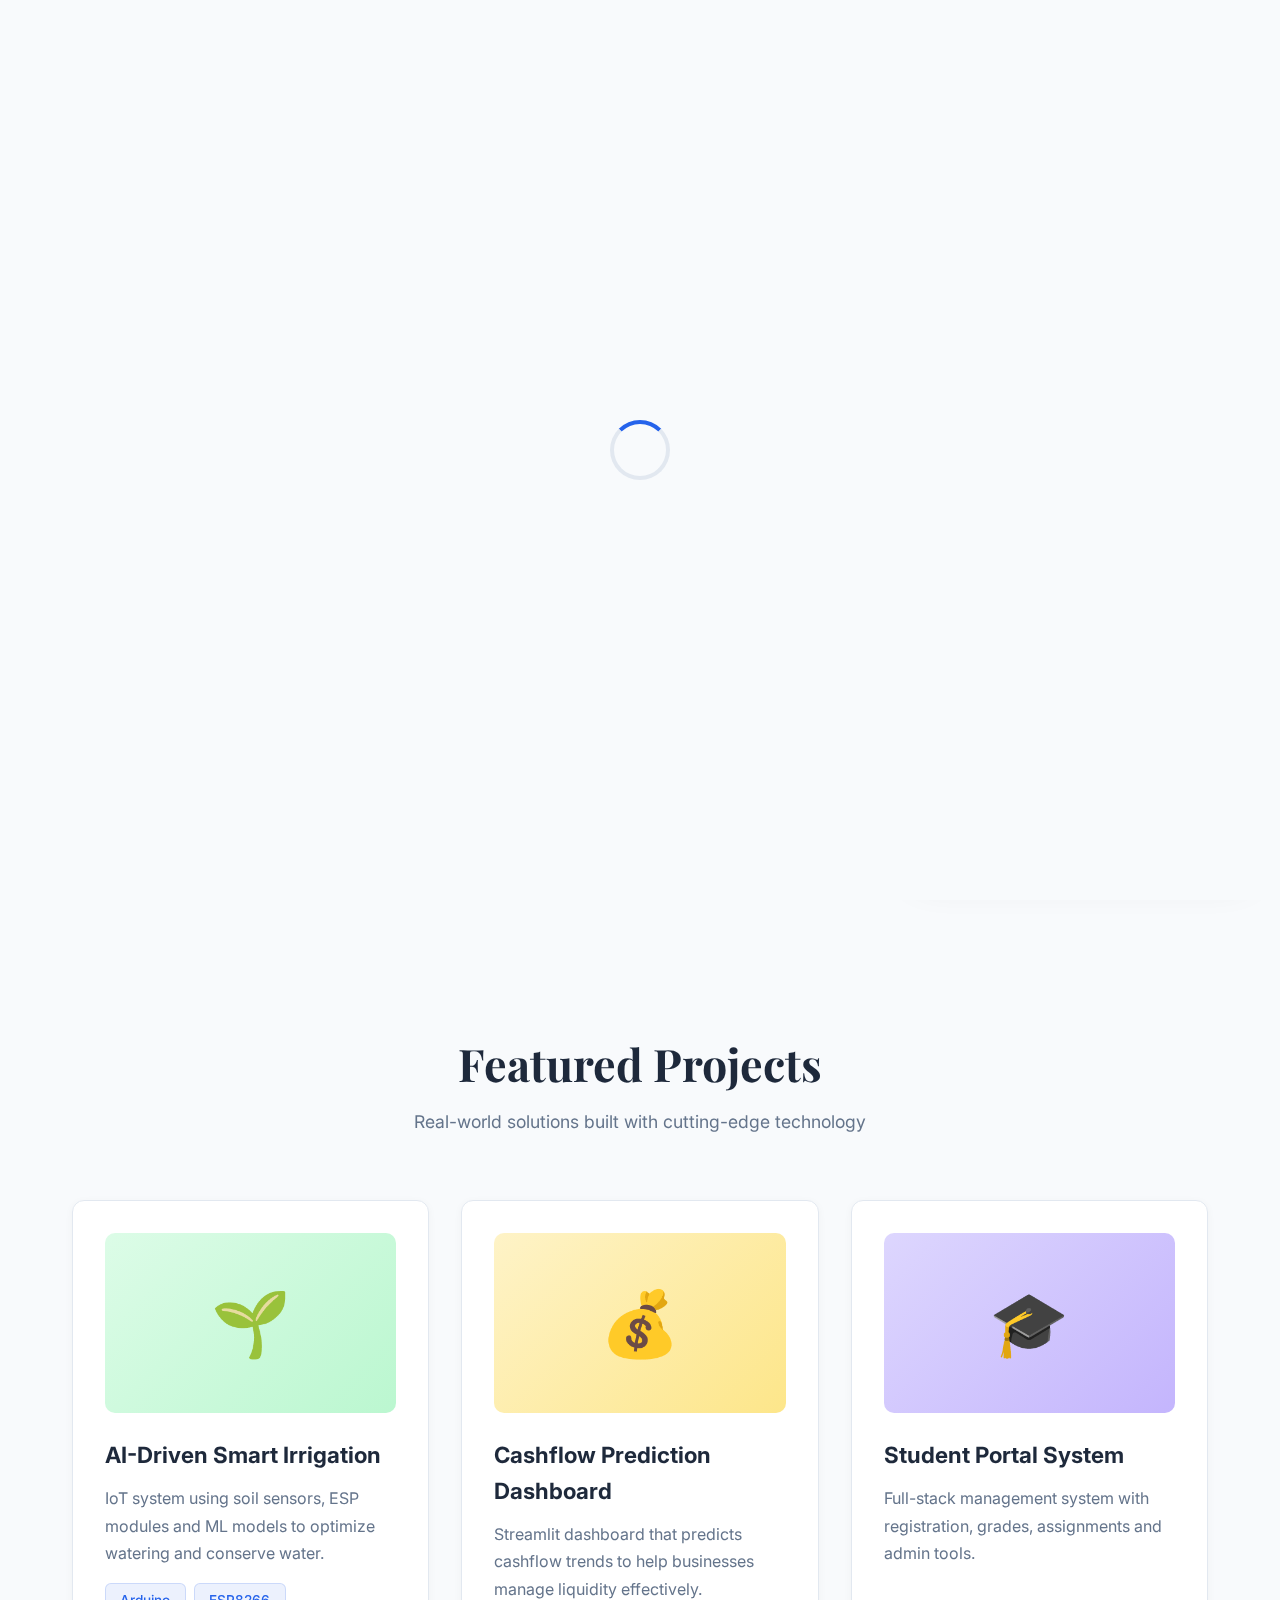
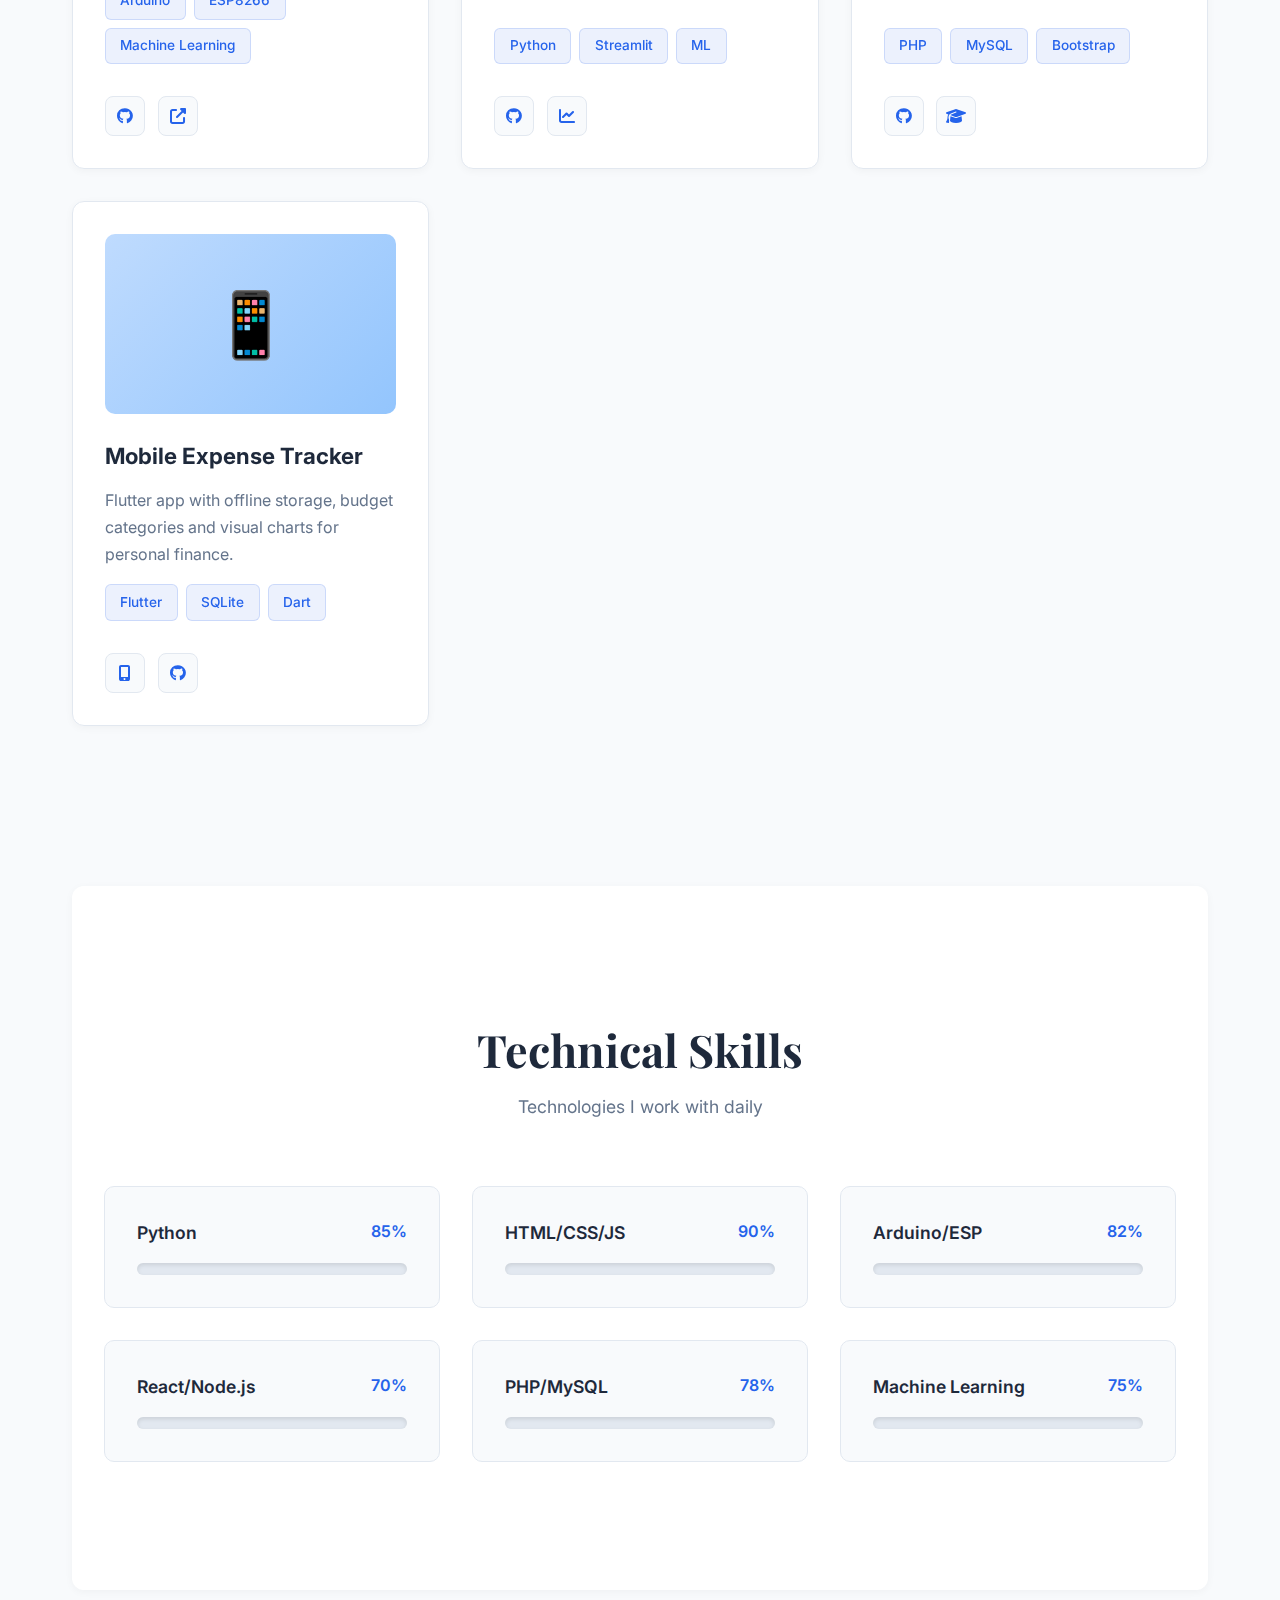
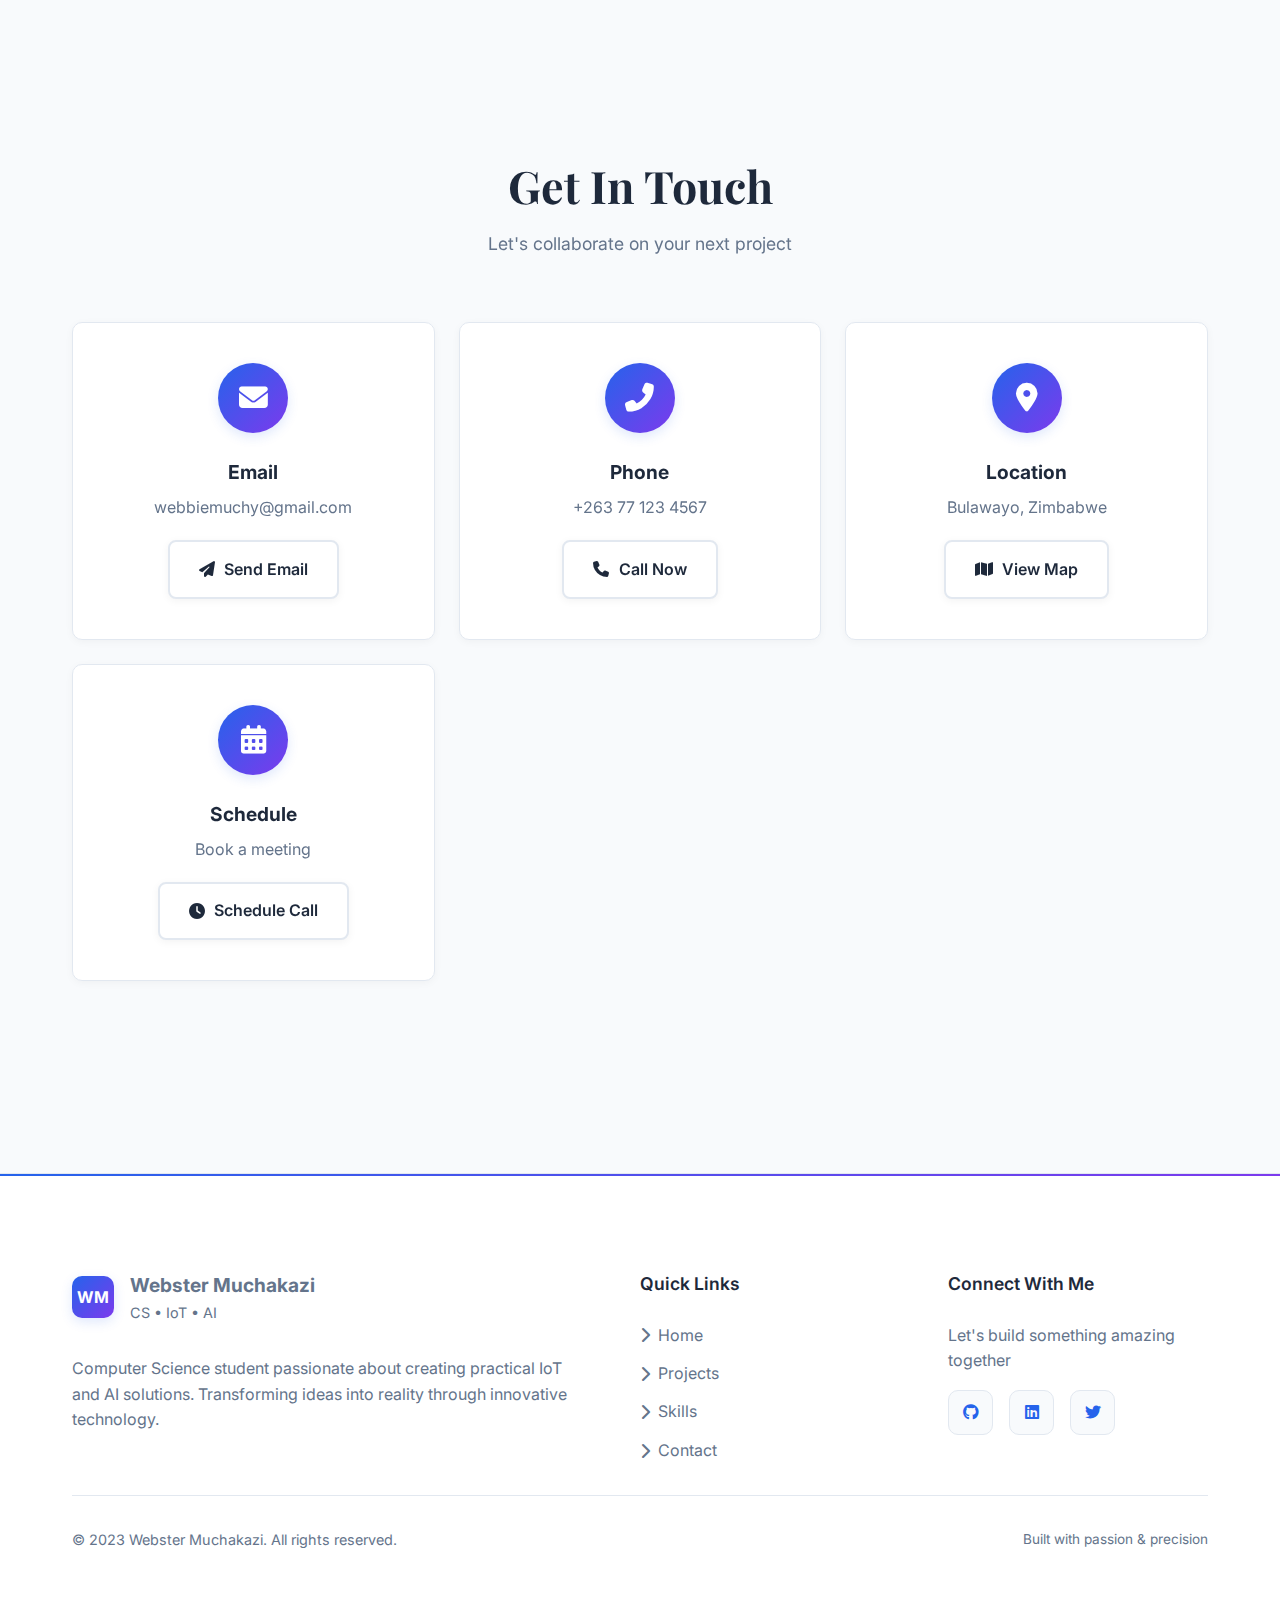
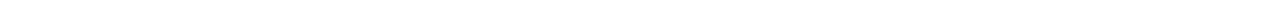
<file: indx.html>
<!doctype html>
<html lang="en">
<head>
  <meta charset="utf-8" />
  <meta name="viewport" content="width=device-width,initial-scale=1" />
  <title>Webster Muchakazi – Professional Portfolio</title>
  <link rel="preconnect" href="https://fonts.googleapis.com" crossorigin>
  <link rel="preconnect" href="https://fonts.gstatic.com" crossorigin>
  <link href="https://fonts.googleapis.com/css2?family=Inter:wght@300;400;500;600;700;800&family=Playfair+Display:wght@600;700&display=swap" rel="stylesheet">
  <link rel="stylesheet" href="https://cdnjs.cloudflare.com/ajax/libs/font-awesome/6.4.0/css/all.min.css">

  <style>
    :root {
      /* Professional Light Color Scheme */
      --bg: #f8fafc;
      --surface: #ffffff;
      --primary: #2563eb; /* Professional Blue */
      --secondary: #7c3aed; /* Purple */
      --accent: #0ea5e9; /* Sky Blue */
      --text: #1e293b;
      --text-muted: #64748b;
      --border: #e2e8f0;
      
      --accent-glow: rgba(37, 99, 235, 0.15);
      --radius: 12px;
      --shadow: 0 4px 20px rgba(0,0,0,0.08);
      --shadow-lg: 0 10px 40px rgba(0,0,0,0.12);
      
      --space-xs: 0.5rem;
      --space-sm: 1rem;
      --space-md: 2rem;
    }

    /* Enhanced Dark Mode with Provided Color Palette */
    .dark-mode {
      --bg: #121729; /* Ebony */
      --surface: #1d2347; /* Port Gore */
      --primary: #467aec; /* Royal Blue */
      --secondary: #5b6aee; /* Cornflower Blue */
      --accent: #209fe7; /* Curious Blue */
      --text: #c1d9f5; /* Tropical Blue */
      --text-muted: #738093; /* Slate Gray */
      --border: #11608d; /* Matisse */
      
      --accent-glow: rgba(70, 122, 236, 0.25);
      --shadow: 0 4px 20px rgba(193, 217, 245, 0.05);
      --shadow-lg: 0 10px 40px rgba(193, 217, 245, 0.08);
    }

    *{box-sizing:border-box;margin:0;padding:0}
    html{scroll-behavior:smooth}
    body{
      font-family: "Inter", system-ui, -apple-system, sans-serif;
      background: var(--bg);
      color: var(--text);
      line-height:1.6;
      overflow-x:hidden;
      min-height:100vh;
      -webkit-font-smoothing: antialiased;
      transition: background-color 0.3s ease, color 0.3s ease;
    }

    /* Subtle background pattern */
    body::before {
      content: '';
      position: fixed;
      inset: 0;
      background-image: 
        radial-gradient(circle at 20% 20%, rgba(37, 99, 235, 0.03) 0%, transparent 50%),
        radial-gradient(circle at 80% 80%, rgba(124, 58, 237, 0.03) 0%, transparent 50%);
      pointer-events: none;
      z-index: 0;
    }

    .dark-mode body::before {
      background-image: 
        radial-gradient(circle at 20% 20%, rgba(70, 122, 236, 0.08) 0%, transparent 50%),
        radial-gradient(circle at 80% 80%, rgba(91, 106, 238, 0.08) 0%, transparent 50%);
    }

    .scroll-progress{
      position:fixed;
      left:0;top:0;
      height:3px;
      background:linear-gradient(90deg,var(--primary),var(--secondary));
      width:0%;
      z-index:9999;
    }

    .container{max-width:1200px;margin:0 auto;padding:2rem;position:relative;z-index:1}

    /* Draggable Theme Toggle */
    .theme-toggle {
      position: fixed;
      top: 1rem;
      right: 1rem;
      z-index: 101;
      background: var(--surface);
      border: 2px solid var(--border);
      border-radius: 50px;
      padding: 0.5rem;
      display: flex;
      align-items: center;
      gap: 0.5rem;
      box-shadow: var(--shadow-lg);
      transition: all 0.3s ease;
      cursor: grab;
      user-select: none;
    }

    .theme-toggle:active {
      cursor: grabbing;
    }

    .theme-toggle:hover {
      transform: translateY(-2px);
      box-shadow: 0 8px 25px rgba(0,0,0,0.15);
    }

    .theme-btn {
      background: none;
      border: none;
      width: 40px;
      height: 40px;
      border-radius: 50%;
      display: grid;
      place-items: center;
      cursor: pointer;
      color: var(--text);
      transition: all 0.3s ease;
      font-size: 1.1rem;
    }

    .theme-btn.active {
      background: var(--primary);
      color: var(--surface);
      box-shadow: 0 4px 12px var(--accent-glow);
    }

    /* Professional Header */
    header{
      position: fixed;
      top: 0;
      left: 0;
      right: 0;
      z-index: 100;
      backdrop-filter: blur(20px);
      background: rgba(255, 255, 255, 0.95);
      border-bottom: 1px solid var(--border);
      padding: 0.75rem 0;
      transition: all 0.3s ease;
      box-shadow: 0 1px 3px rgba(0,0,0,0.05);
    }
    .dark-mode header {
      background: rgba(29, 35, 71, 0.95);
      border-bottom: 2px solid var(--primary);
    }
    header.scrolled{
      box-shadow: var(--shadow);
    }

    .nav{
      display: flex;
      align-items: center;
      justify-content: space-between;
      max-width: 1200px;
      margin: 0 auto;
      padding: 0 2rem;
    }

    .brand{
      display: flex;
      align-items: center;
      gap: 1rem;
      font-weight: 700;
      font-size: 1.1rem;
      color: var(--text);
    }
    .logo{
      width: 42px;
      height: 42px;
      border-radius: 10px;
      background: linear-gradient(135deg, var(--primary), var(--secondary));
      display: grid;
      place-items: center;
      color: white;
      font-weight: 700;
      box-shadow: 0 4px 12px var(--accent-glow);
    }

    .nav-links{
      display: flex;
      gap: 0.5rem;
      align-items: center;
    }
    .nav-links a{
      padding: 0.6rem 1.2rem;
      border-radius: 8px;
      color: var(--text-muted);
      font-weight: 500;
      transition: all 0.3s ease;
      text-decoration: none;
      border: 1px solid transparent;
    }
    .nav-links a:hover{
      color: var(--primary);
      background: rgba(70, 122, 236, 0.1);
      border-color: var(--primary);
    }

    .cta-btn{
      background: linear-gradient(135deg, var(--primary), var(--secondary));
      color: white;
      padding: 0.7rem 1.6rem;
      border-radius: 8px;
      font-weight: 600;
      border: none;
      cursor: pointer;
      box-shadow: 0 4px 12px var(--accent-glow);
      transition: all 0.3s ease;
      text-decoration: none;
      border: 1px solid transparent;
    }
    .cta-btn:hover{
      transform: translateY(-2px);
      box-shadow: 0 6px 20px var(--accent-glow);
    }
    .dark-mode .cta-btn {
      border: 1px solid var(--primary);
    }

    /* Hero section */
    .hero{
      min-height: 100vh;
      display: grid;
      grid-template-columns: 1.2fr 1fr;
      gap: 4rem;
      align-items: center;
      padding: 8rem 0 4rem;
      position: relative;
    }

    .hero-content h1{
      font-family: "Playfair Display", serif;
      font-size: clamp(2.5rem, 6vw, 4.5rem);
      line-height: 1.1;
      margin-bottom: 1rem;
      color: var(--text);
      font-weight: 700;
    }

    .typing-cursor{
      display: inline-block;
      width: 3px;
      height: 1em;
      background: var(--primary);
      margin-left: 5px;
      animation: blink 1s infinite;
    }
    @keyframes blink{
      0%, 49%{opacity: 1}
      50%, 100%{opacity: 0}
    }

    .subtitle{
      font-size: 1.4rem;
      color: var(--primary);
      margin-bottom: 1.5rem;
      font-weight: 600;
    }

    .hero-desc{
      font-size: 1.15rem;
      color: var(--text-muted);
      margin-bottom: 2rem;
      max-width: 50ch;
      line-height: 1.7;
    }

    .hero-actions{
      display: flex;
      gap: 1rem;
      flex-wrap: wrap;
    }

    .btn{
      display: inline-flex;
      align-items: center;
      gap: 0.6rem;
      padding: 0.9rem 1.8rem;
      border-radius: 8px;
      font-weight: 600;
      cursor: pointer;
      transition: all 0.3s ease;
      border: 2px solid transparent;
      text-decoration: none;
      white-space: nowrap;
    }
    .btn-primary{
      background: linear-gradient(135deg, var(--primary), var(--secondary));
      color: white;
      box-shadow: 0 4px 12px var(--accent-glow);
    }
    .btn-primary:hover{
      transform: translateY(-2px);
      box-shadow: 0 8px 20px var(--accent-glow);
    }
    .btn-secondary{
      background: var(--surface);
      border-color: var(--border);
      color: var(--text);
      box-shadow: 0 2px 8px rgba(0,0,0,0.05);
    }
    .btn-secondary:hover{
      border-color: var(--primary);
      color: var(--primary);
      transform: translateY(-2px);
    }
    .dark-mode .btn-secondary {
      border-width: 2px;
    }

    /* Hero card */
    .hero-card{
      background: var(--surface);
      border: 1px solid var(--border);
      border-radius: var(--radius);
      padding: 2.5rem;
      box-shadow: var(--shadow-lg);
      transition: all 0.3s ease;
      position: relative;
    }
    .hero-card::before {
      content: '';
      position: absolute;
      inset: 0;
      border-radius: var(--radius);
      padding: 2px;
      background: linear-gradient(135deg, var(--primary), var(--secondary), transparent);
      -webkit-mask: 
        linear-gradient(#fff 0 0) content-box, 
        linear-gradient(#fff 0 0);
      -webkit-mask-composite: xor;
      mask-composite: exclude;
      opacity: 0;
      transition: opacity 0.3s ease;
    }
    .hero-card:hover::before {
      opacity: 1;
    }
    .dark-mode .hero-card {
      border-width: 2px;
      border-color: var(--primary);
    }

    .profile-image{
      width: 180px;
      height: 180px;
      border-radius: 16px;
      margin: 0 auto 1.5rem;
      background: linear-gradient(135deg, var(--primary), var(--secondary));
      display: grid;
      place-items: center;
      font-size: 3.5rem;
      font-weight: 700;
      color: white;
      box-shadow: 0 8px 24px var(--accent-glow);
    }

    .profile-stats{
      display: grid;
      grid-template-columns: 1fr 1fr;
      gap: 1rem;
      margin-top: 1.5rem;
    }
    .stat{
      background: var(--bg);
      padding: 1.2rem;
      border-radius: 10px;
      text-align: center;
      transition: all 0.3s ease;
      border: 1px solid var(--border);
    }
    .stat:hover{
      transform: translateY(-3px);
      box-shadow: var(--shadow);
    }
    .dark-mode .stat {
      border-width: 2px;
    }
    .stat-value{
      font-size: 1.8rem;
      font-weight: 700;
      color: var(--primary);
    }
    .stat-label{
      font-size: 0.9rem;
      color: var(--text-muted);
      margin-top: 0.3rem;
    }

    /* Project cards */
    .projects{
      padding: 6rem 0;
    }
    .section-title{
      font-family: "Playfair Display", serif;
      font-size: 2.8rem;
      margin-bottom: 0.5rem;
      text-align: center;
      color: var(--text);
    }
    .section-subtitle{
      text-align: center;
      color: var(--text-muted);
      margin-bottom: 4rem;
      font-size: 1.1rem;
    }

    .projects-grid{
      display: grid;
      grid-template-columns: repeat(auto-fit, minmax(320px, 1fr));
      gap: 2rem;
    }

    .project-card{
      background: var(--surface);
      border: 1px solid var(--border);
      border-radius: var(--radius);
      padding: 2rem;
      cursor: pointer;
      transition: all 0.3s ease;
      display: flex;
      flex-direction: column;
      box-shadow: 0 2px 8px rgba(0,0,0,0.04);
      position: relative;
      overflow: hidden;
    }
    .project-card::before {
      content: '';
      position: absolute;
      inset: 0;
      border-radius: var(--radius);
      padding: 2px;
      background: linear-gradient(135deg, var(--primary), var(--secondary), transparent);
      -webkit-mask: 
        linear-gradient(#fff 0 0) content-box, 
        linear-gradient(#fff 0 0);
      -webkit-mask-composite: xor;
      mask-composite: exclude;
      opacity: 0;
      transition: opacity 0.3s ease;
    }
    .project-card:hover::before {
      opacity: 1;
    }
    .project-card:hover{
      transform: translateY(-8px);
      box-shadow: var(--shadow-lg);
      border-color: var(--primary);
    }
    .dark-mode .project-card {
      border-width: 2px;
    }

    .project-icon{
      width: 100%;
      height: 180px;
      border-radius: 10px;
      display: grid;
      place-items: center;
      font-size: 4rem;
      margin-bottom: 1.5rem;
    }

    .project-title{
      font-size: 1.4rem;
      margin-bottom: 0.8rem;
      font-weight: 700;
      color: var(--text);
    }
    .project-desc{
      color: var(--text-muted);
      margin-bottom: 1rem;
      line-height: 1.7;
    }

    .tech-tags{
      display: flex;
      flex-wrap: wrap;
      gap: 0.5rem;
      margin-bottom: 1rem;
      margin-top: auto;
    }
    .tag{
      background: rgba(70, 122, 236, 0.1);
      color: var(--primary);
      padding: 0.4rem 0.9rem;
      border-radius: 6px;
      font-size: 0.85rem;
      font-weight: 500;
      border: 1px solid rgba(70, 122, 236, 0.2);
    }

    .project-links{
      display: flex;
      gap: 0.8rem;
      padding-top: 1rem;
    }
    .icon-btn{
      width: 40px;
      height: 40px;
      border-radius: 8px;
      background: var(--bg);
      display: grid;
      place-items: center;
      color: var(--primary);
      transition: all 0.3s ease;
      border: 1px solid var(--border);
      text-decoration: none;
    }
    .icon-btn:hover{
      background: var(--primary);
      color: white;
      transform: translateY(-2px);
      box-shadow: 0 4px 12px var(--accent-glow);
    }
    .dark-mode .icon-btn {
      border-width: 2px;
    }

    /* Skills section */
    .skills{
      padding: 6rem 0;
      background: var(--surface);
      border-radius: var(--radius);
      margin: 4rem 0;
      box-shadow: 0 2px 8px rgba(0,0,0,0.04);
      position: relative;
    }
    .skills::before {
      content: '';
      position: absolute;
      inset: 0;
      border-radius: var(--radius);
      padding: 2px;
      background: linear-gradient(135deg, var(--primary), var(--secondary), transparent);
      -webkit-mask: 
        linear-gradient(#fff 0 0) content-box, 
        linear-gradient(#fff 0 0);
      -webkit-mask-composite: xor;
      mask-composite: exclude;
      opacity: 0;
      transition: opacity 0.3s ease;
    }
    .skills:hover::before {
      opacity: 1;
    }
    .dark-mode .skills {
      border: 2px solid var(--primary);
    }

    .skills-grid{
      display: grid;
      grid-template-columns: repeat(auto-fit, minmax(250px, 1fr));
      gap: 2rem;
    }

    .skill-card{
      background: var(--bg);
      padding: 2rem;
      border-radius: 10px;
      border: 1px solid var(--border);
      transition: all 0.3s ease;
      position: relative;
    }
    .skill-card::before {
      content: '';
      position: absolute;
      inset: 0;
      border-radius: 10px;
      padding: 2px;
      background: linear-gradient(135deg, var(--primary), var(--secondary), transparent);
      -webkit-mask: 
        linear-gradient(#fff 0 0) content-box, 
        linear-gradient(#fff 0 0);
      -webkit-mask-composite: xor;
      mask-composite: exclude;
      opacity: 0;
      transition: opacity 0.3s ease;
    }
    .skill-card:hover::before {
      opacity: 1;
    }
    .skill-card:hover{
      transform: translateY(-5px);
      box-shadow: var(--shadow);
      border-color: var(--primary);
    }
    .dark-mode .skill-card {
      border-width: 2px;
    }

    .skill-header{
      display: flex;
      justify-content: space-between;
      margin-bottom: 1rem;
    }
    .skill-name{
      font-weight: 600;
      font-size: 1.1rem;
      color: var(--text);
    }
    .skill-level{
      color: var(--primary);
      font-weight: 600;
    }

    .skill-bar{
      height: 12px;
      background: var(--border);
      border-radius: 10px;
      overflow: hidden;
      position: relative;
      box-shadow: inset 0 2px 4px rgba(0,0,0,0.1);
    }
    .skill-progress{
      height: 100%;
      background: linear-gradient(90deg, var(--primary), var(--secondary));
      border-radius: 10px;
      width: 0%;
      transition: width 1.5s cubic-bezier(0.4,0,0.2,1);
      position: relative;
      box-shadow: 0 0 20px var(--accent-glow);
    }
    .skill-progress::after {
      content: '';
      position: absolute;
      top: 0;
      right: 0;
      bottom: 0;
      width: 20px;
      background: linear-gradient(90deg, transparent, rgba(255,255,255,0.4), transparent);
      animation: shimmer 2s infinite;
    }
    @keyframes shimmer {
      0% { transform: translateX(-100%); }
      100% { transform: translateX(400%); }
    }

    /* Contact section */
    .contact{
      padding: 6rem 0;
    }
    .contact-grid{
      display: grid;
      grid-template-columns: repeat(auto-fit, minmax(280px, 1fr));
      gap: 1.5rem;
      margin-top: 3rem;
    }

    .contact-card{
      background: var(--surface);
      padding: 2.5rem;
      border-radius: 10px;
      border: 1px solid var(--border);
      transition: all 0.3s ease;
      text-align: center;
      box-shadow: 0 2px 8px rgba(0,0,0,0.04);
      position: relative;
    }
    .contact-card::before {
      content: '';
      position: absolute;
      inset: 0;
      border-radius: 10px;
      padding: 2px;
      background: linear-gradient(135deg, var(--primary), var(--secondary), transparent);
      -webkit-mask: 
        linear-gradient(#fff 0 0) content-box, 
        linear-gradient(#fff 0 0);
      -webkit-mask-composite: xor;
      mask-composite: exclude;
      opacity: 0;
      transition: opacity 0.3s ease;
    }
    .contact-card:hover::before {
      opacity: 1;
    }
    .contact-card:hover{
      transform: translateY(-5px);
      box-shadow: var(--shadow-lg);
      border-color: var(--primary);
    }
    .dark-mode .contact-card {
      border-width: 2px;
    }

    .contact-icon{
      width: 70px;
      height: 70px;
      margin: 0 auto 1.5rem;
      background: linear-gradient(135deg, var(--primary), var(--secondary));
      border-radius: 50%;
      display: grid;
      place-items: center;
      font-size: 1.8rem;
      color: white;
      box-shadow: 0 4px 12px var(--accent-glow);
    }

    .contact-title{
      font-size: 1.2rem;
      font-weight: 700;
      margin-bottom: 0.5rem;
      color: var(--text);
    }
    .contact-info{
      color: var(--text-muted);
      margin-bottom: 1.2rem;
    }

    /* Toast */
    .toast{
      position: fixed;
      bottom: 2rem;
      right: 2rem;
      background: var(--surface);
      color: var(--text);
      padding: 1rem 1.5rem;
      border-radius: 10px;
      border: 1px solid var(--border);
      box-shadow: var(--shadow-lg);
      transform: translateX(400px);
      transition: transform 0.4s cubic-bezier(0.4,0,0.2,1);
      z-index: 10000;
      display: flex;
      align-items: center;
      gap: 1rem;
    }
    .toast.show{transform: translateX(0)}
    .toast i{color: var(--primary)}
    .dark-mode .toast {
      border-width: 2px;
      border-color: var(--primary);
    }

    /* Modal */
    .modal-backdrop{
      position: fixed;
      inset: 0;
      background: rgba(0,0,0,0.4);
      backdrop-filter: blur(4px);
      display: none;
      place-items: center;
      z-index: 1000;
      opacity: 0;
      transition: opacity 0.3s;
    }
    .modal-backdrop.show{
      display: grid;
      opacity: 1;
    }
    .modal{
      background: var(--surface);
      border: 1px solid var(--border);
      border-radius: var(--radius);
      padding: 2.5rem;
      max-width: 600px;
      width: 90%;
      max-height: 80vh;
      overflow-y: auto;
      box-shadow: var(--shadow-lg);
      transform: scale(0.9);
      transition: transform 0.3s;
      position: relative;
    }
    .modal::before {
      content: '';
      position: absolute;
      inset: 0;
      border-radius: var(--radius);
      padding: 2px;
      background: linear-gradient(135deg, var(--primary), var(--secondary), transparent);
      -webkit-mask: 
        linear-gradient(#fff 0 0) content-box, 
        linear-gradient(#fff 0 0);
      -webkit-mask-composite: xor;
      mask-composite: exclude;
      opacity: 0;
      transition: opacity 0.3s ease;
    }
    .modal:hover::before {
      opacity: 1;
    }
    .modal-backdrop.show .modal{transform: scale(1)}
    .dark-mode .modal {
      border-width: 2px;
      border-color: var(--primary);
    }

    .modal-close{
      float: right;
      background: none;
      border: none;
      color: var(--text-muted);
      font-size: 1.5rem;
      cursor: pointer;
      transition: color 0.3s;
    }
    .modal-close:hover{color: var(--text)}

    /* Enhanced Footer */
    footer{
      padding: 4rem 0 2rem;
      text-align: center;
      color: var(--text-muted);
      border-top: 1px solid var(--border);
      margin-top: 4rem;
      background: var(--surface);
      position: relative;
    }
    footer::before {
      content: '';
      position: absolute;
      top: 0;
      left: 0;
      right: 0;
      height: 2px;
      background: linear-gradient(90deg, var(--primary), var(--secondary));
    }
    .dark-mode footer {
      border-top-width: 2px;
      border-color: var(--primary);
    }

    .footer-content {
      display: grid;
      grid-template-columns: 2fr 1fr 1fr;
      gap: 3rem;
      text-align: left;
      margin-bottom: 2rem;
    }

    .footer-brand {
      display: flex;
      flex-direction: column;
      gap: 1rem;
    }

    .footer-logo {
      display: flex;
      align-items: center;
      gap: 1rem;
      margin-bottom: 1rem;
    }

    .footer-desc {
      line-height: 1.6;
      color: var(--text-muted);
    }

    .footer-links h3,
    .footer-social h3 {
      color: var(--text);
      margin-bottom: 1.5rem;
      font-size: 1.1rem;
      font-weight: 600;
    }

    .footer-links ul {
      list-style: none;
      display: flex;
      flex-direction: column;
      gap: 0.8rem;
    }

    .footer-links a {
      color: var(--text-muted);
      text-decoration: none;
      transition: color 0.3s ease;
      display: flex;
      align-items: center;
      gap: 0.5rem;
    }

    .footer-links a:hover {
      color: var(--primary);
    }

    .footer-social-links {
      display: flex;
      gap: 1rem;
      margin-top: 1rem;
    }

    .footer-social .icon-btn {
      width: 45px;
      height: 45px;
      border-radius: 10px;
    }

    .footer-bottom {
      padding-top: 2rem;
      border-top: 1px solid var(--border);
      display: flex;
      justify-content: space-between;
      align-items: center;
      flex-wrap: wrap;
      gap: 1rem;
    }

    .footer-copyright {
      font-size: 0.9rem;
    }

    .footer-credits {
      font-size: 0.85rem;
      color: var(--text-muted);
    }

    /* Loading screen */
    .loader{
      position: fixed;
      inset: 0;
      background: var(--bg);
      display: grid;
      place-items: center;
      z-index: 99999;
      transition: opacity 0.5s, visibility 0.5s;
    }
    .loader.hidden{
      opacity: 0;
      visibility: hidden;
    }
    .loader-spinner{
      width: 60px;
      height: 60px;
      border: 4px solid var(--border);
      border-top-color: var(--primary);
      border-radius: 50%;
      animation: spin 1s linear infinite;
    }
    @keyframes spin{
      to{transform: rotate(360deg)}
    }

    /* Mobile menu button - hidden by default */
    .mobile-menu {
      display: none;
    }

    /* Responsive */
    @media (max-width: 768px){
      .container {
        padding: 1rem;
      }
      .nav {
        padding: 0 1rem;
      }
      .cta-btn {
        display: none;
      }
      .hero{
        grid-template-columns: 1fr;
        text-align: center;
        padding-top: 6rem;
        gap: 2rem;
      }
      .hero-content{order: 2}
      .hero-card{order: 1}
      .hero-actions{
        justify-content: center;
      }

      .nav-links{display: none}
      
      .mobile-menu {
        display: block;
        background: none;
        border: none;
        color: var(--text);
        font-size: 1.5rem;
        cursor: pointer;
        padding: 0.5rem;
      }
      
      .nav-links.active {
        display: flex;
        flex-direction: column;
        position: absolute;
        top: 100%;
        left: 0;
        right: 0;
        background: var(--surface);
        border-bottom: 1px solid var(--border);
        box-shadow: var(--shadow);
        padding: var(--space-sm);
        width: 100%;
      }
      .dark-mode .nav-links.active {
        border-bottom-width: 2px;
        border-color: var(--primary);
      }
      .nav-links.active a {
        padding: 0.8rem 1rem;
        text-align: center;
      }

      .projects-grid, .skills-grid, .contact-grid {
        grid-template-columns: 1fr;
      }

      .project-card {
        max-width: 400px;
        margin: 0 auto;
      }
      
      .theme-toggle {
        top: 0.5rem;
        right: 0.5rem;
      }

      .footer-content {
        grid-template-columns: 1fr;
        gap: 2rem;
        text-align: center;
      }

      .footer-bottom {
        flex-direction: column;
        text-align: center;
        gap: 1rem;
      }
    }
  </style>
</head>
<body>
  <!-- Loading screen -->
  <div class="loader" id="loader">
    <div class="loader-spinner"></div>
  </div>

  <!-- Draggable Theme Toggle -->
  <div class="theme-toggle" id="themeToggle">
    <button class="theme-btn active" id="lightMode" aria-label="Switch to light mode">
      <i class="fas fa-sun"></i>
    </button>
    <button class="theme-btn" id="darkMode" aria-label="Switch to dark mode">
      <i class="fas fa-moon"></i>
    </button>
  </div>

  <!-- Scroll progress -->
  <div class="scroll-progress" id="scrollProgress"></div>

  <!-- Header -->
  <header id="header">
    <nav class="nav">
      <div class="brand">
        <div class="logo">WM</div>
        <div>
          <div>Webster Muchakazi</div>
          <div style="font-size:0.8rem;color:var(--text-muted);font-weight:400">CS • IoT • AI</div>
        </div>
      </div>
      <div class="nav-links">
        <a href="#home">Home</a>
        <a href="#projects">Projects</a>
        <a href="#skills">Skills</a>
        <a href="#contact">Contact</a>
      </div>
      <a href="#contact" class="cta-btn">Get in Touch</a>
      <button class="mobile-menu" aria-label="Toggle navigation menu">
        <i class="fas fa-bars" id="menuIcon"></i>
      </button>
    </nav>
  </header>

  <main class="container">
    <!-- Hero Section -->
    <section class="hero" id="home">
      <div class="hero-content">
        <h1>
          <span id="typedText"></span><span class="typing-cursor"></span>
        </h1>
        <div class="subtitle" id="subtitle">Building the future with IoT & AI</div>
        <p class="hero-desc">
          Computer Science student passionate about creating practical solutions.
          From smart irrigation systems to financial dashboards, I turn ideas into reality.
        </p>
        <div class="hero-actions">
          <a href="#projects" class="btn btn-primary">
            <i class="fas fa-rocket"></i> View Projects
          </a>
          <a href="#" class="btn btn-secondary" download>
            <i class="fas fa-download"></i> Download CV
          </a>
        </div>
        <div style="margin-top:2rem;color:var(--text-muted)">
          <i class="fas fa-map-marker-alt"></i> Zimbabwe • Open to collaboration
        </div>
      </div>

      <div class="hero-card">
        <div class="profile-image">WM</div>
        <div style="text-align:center">
          <h3>Webster Muchakazi</h3>
          <p style="color:var(--text-muted);margin:0.5rem 0">Computer Science @ NUST</p>
        </div>
        <div class="profile-stats">
          <div class="stat">
            <div class="stat-value">10+</div>
            <div class="stat-label">Projects</div>
          </div>
          <div class="stat">
            <div class="stat-value">4+</div>
            <div class="stat-label">Tech Stack</div>
          </div>
        </div>
        <div style="display:flex;gap:1rem;margin-top:1.5rem">
          <a href="https://github.com/WebsterMuchakazi" target="_blank" class="btn btn-secondary" style="flex:1">
            <i class="fab fa-github"></i> GitHub
          </a>
          <a href="https://linkedin.com/in/webster-muchakazi" target="_blank" class="btn btn-secondary" style="flex:1">
            <i class="fab fa-linkedin"></i> LinkedIn
          </a>
        </div>
      </div>
    </section>

    <!-- Projects Section -->
    <section class="projects" id="projects">
      <h2 class="section-title">Featured Projects</h2>
      <p class="section-subtitle">Real-world solutions built with cutting-edge technology</p>

      <div class="projects-grid">
        <div class="project-card">
          <div class="project-icon" style="background:linear-gradient(135deg,#dcfce7,#bbf7d0)">
            🌱
          </div>
          <h3 class="project-title">AI-Driven Smart Irrigation</h3>
          <p class="project-desc">
            IoT system using soil sensors, ESP modules and ML models to optimize watering and conserve water.
          </p>
          <div class="tech-tags">
            <span class="tag">Arduino</span>
            <span class="tag">ESP8266</span>
            <span class="tag">Machine Learning</span>
          </div>
          <div class="project-links">
            <a href="https://github.com/webbiemuchy/IOT-based-smart-irrigation-system" target="_blank" class="icon-btn" aria-label="View GitHub Repository">
              <i class="fab fa-github"></i>
            </a>
            <a href="#" target="_blank" class="icon-btn" aria-label="View Live Demo">
              <i class="fas fa-external-link-alt"></i>
            </a>
          </div>
        </div>

        <div class="project-card">
          <div class="project-icon" style="background:linear-gradient(135deg,#fef3c7,#fde68a)">
            💰
          </div>
          <h3 class="project-title">Cashflow Prediction Dashboard</h3>
          <p class="project-desc">
            Streamlit dashboard that predicts cashflow trends to help businesses manage liquidity effectively.
          </p>
          <div class="tech-tags">
            <span class="tag">Python</span>
            <span class="tag">Streamlit</span>
            <span class="tag">ML</span>
          </div>
          <div class="project-links">
            <a href="https://github.com/webbiemuchy/zim-cash-flow-app" target="_blank" class="icon-btn" aria-label="View GitHub Repository">
              <i class="fab fa-github"></i>
            </a>
            <a href="https://zim-cash-flow-app.streamlit.app/" target="_blank" class="icon-btn" aria-label="View Live Dashboard">
              <i class="fas fa-chart-line"></i>
            </a>
          </div>
        </div>

        <div class="project-card">
          <div class="project-icon" style="background:linear-gradient(135deg,#ddd6fe,#c4b5fd)">
            🎓
          </div>
          <h3 class="project-title">Student Portal System</h3>
          <p class="project-desc">
            Full-stack management system with registration, grades, assignments and admin tools.
          </p>
          <div class="tech-tags">
            <span class="tag">PHP</span>
            <span class="tag">MySQL</span>
            <span class="tag">Bootstrap</span>
          </div>
          <div class="project-links">
            <a href="https://github.com/webbiemuchy/Student-Portal---PHP-Web-Application" target="_blank" class="icon-btn" aria-label="View GitHub Repository">
              <i class="fab fa-github"></i>
            </a>
            <a href="https://students-portal.xo.je/student-portal/public/" target="_blank" class="icon-btn" aria-label="View Live Portal">
              <i class="fas fa-graduation-cap"></i>
            </a>
          </div>
        </div>

        <div class="project-card">
          <div class="project-icon" style="background:linear-gradient(135deg,#bfdbfe,#93c5fd)">
            📱
          </div>
          <h3 class="project-title">Mobile Expense Tracker</h3>
          <p class="project-desc">
            Flutter app with offline storage, budget categories and visual charts for personal finance.
          </p>
          <div class="tech-tags">
            <span class="tag">Flutter</span>
            <span class="tag">SQLite</span>
            <span class="tag">Dart</span>
          </div>
          <div class="project-links">
            <a href="#" target="_blank" class="icon-btn" aria-label="View App Store Link">
              <i class="fas fa-mobile-alt"></i>
            </a>
            <a href="#" target="_blank" class="icon-btn" aria-label="View GitHub Repository">
              <i class="fab fa-github"></i>
            </a>
          </div>
        </div>
      </div>
    </section>

    <!-- Skills Section -->
    <section class="skills" id="skills">
      <div class="container">
        <h2 class="section-title">Technical Skills</h2>
        <p class="section-subtitle">Technologies I work with daily</p>

        <div class="skills-grid">
          <div class="skill-card">
            <div class="skill-header">
              <span class="skill-name">Python</span>
              <span class="skill-level">85%</span>
            </div>
            <div class="skill-bar">
              <div class="skill-progress" data-progress="85"></div>
            </div>
          </div>

          <div class="skill-card">
            <div class="skill-header">
              <span class="skill-name">HTML/CSS/JS</span>
              <span class="skill-level">90%</span>
            </div>
            <div class="skill-bar">
              <div class="skill-progress" data-progress="90"></div>
            </div>
          </div>

          <div class="skill-card">
            <div class="skill-header">
              <span class="skill-name">Arduino/ESP</span>
              <span class="skill-level">82%</span>
            </div>
            <div class="skill-bar">
              <div class="skill-progress" data-progress="82"></div>
            </div>
          </div>

          <div class="skill-card">
            <div class="skill-header">
              <span class="skill-name">React/Node.js</span>
              <span class="skill-level">70%</span>
            </div>
            <div class="skill-bar">
              <div class="skill-progress" data-progress="70"></div>
            </div>
          </div>

          <div class="skill-card">
            <div class="skill-header">
              <span class="skill-name">PHP/MySQL</span>
              <span class="skill-level">78%</span>
            </div>
            <div class="skill-bar">
              <div class="skill-progress" data-progress="78"></div>
            </div>
          </div>

          <div class="skill-card">
            <div class="skill-header">
              <span class="skill-name">Machine Learning</span>
              <span class="skill-level">75%</span>
            </div>
            <div class="skill-bar">
              <div class="skill-progress" data-progress="75"></div>
            </div>
          </div>
        </div>
      </div>
    </section>

    <!-- Contact Section -->
    <section class="contact" id="contact">
      <h2 class="section-title">Get In Touch</h2>
      <p class="section-subtitle">Let's collaborate on your next project</p>

      <div class="contact-grid">
        <div class="contact-card">
          <div class="contact-icon">
            <i class="fas fa-envelope"></i>
          </div>
          <h3 class="contact-title">Email</h3>
          <p class="contact-info">webbiemuchy@gmail.com</p>
          <a href="mailto:webbiemuchy@gmail.com" class="btn btn-secondary">
            <i class="fas fa-paper-plane"></i> Send Email
          </a>
        </div>

        <div class="contact-card">
          <div class="contact-icon">
            <i class="fas fa-phone-alt"></i>
          </div>
          <h3 class="contact-title">Phone</h3>
          <p class="contact-info">+263 77 123 4567</p>
          <a href="tel:+263771234567" class="btn btn-secondary">
            <i class="fas fa-phone"></i> Call Now
          </a>
        </div>

        <div class="contact-card">
          <div class="contact-icon">
            <i class="fas fa-map-marker-alt"></i>
          </div>
          <h3 class="contact-title">Location</h3>
          <p class="contact-info">Bulawayo, Zimbabwe</p>
          <a href="https://maps.google.com/?q=Bulawayo,Zimbabwe" target="_blank" class="btn btn-secondary">
            <i class="fas fa-map"></i> View Map
          </a>
        </div>

        <div class="contact-card">
          <div class="contact-icon">
            <i class="fas fa-calendar-alt"></i>
          </div>
          <h3 class="contact-title">Schedule</h3>
          <p class="contact-info">Book a meeting</p>
          <a href="#" class="btn btn-secondary" id="scheduleBtn">
            <i class="fas fa-clock"></i> Schedule Call
          </a>
        </div>
      </div>
    </section>
  </main>

  <!-- Enhanced Footer -->
  <footer>
    <div class="container">
      <div class="footer-content">
        <div class="footer-brand">
          <div class="footer-logo">
            <div class="logo">WM</div>
            <div>
              <div style="font-weight:700;font-size:1.2rem">Webster Muchakazi</div>
              <div style="font-size:0.9rem;color:var(--text-muted)">CS • IoT • AI</div>
            </div>
          </div>
          <p class="footer-desc">
            Computer Science student passionate about creating practical IoT and AI solutions. 
            Transforming ideas into reality through innovative technology.
          </p>
        </div>
        
        <div class="footer-links">
          <h3>Quick Links</h3>
          <ul>
            <li><a href="#home"><i class="fas fa-chevron-right"></i> Home</a></li>
            <li><a href="#projects"><i class="fas fa-chevron-right"></i> Projects</a></li>
            <li><a href="#skills"><i class="fas fa-chevron-right"></i> Skills</a></li>
            <li><a href="#contact"><i class="fas fa-chevron-right"></i> Contact</a></li>
          </ul>
        </div>
        
        <div class="footer-social">
          <h3>Connect With Me</h3>
          <p style="color:var(--text-muted);margin-bottom:1rem">Let's build something amazing together</p>
          <div class="footer-social-links">
            <a href="https://github.com/WebsterMuchakazi" target="_blank" class="icon-btn" aria-label="GitHub Profile">
              <i class="fab fa-github"></i>
            </a>
            <a href="https://linkedin.com/in/webster-muchakazi" target="_blank" class="icon-btn" aria-label="LinkedIn Profile">
              <i class="fab fa-linkedin"></i>
            </a>
            <a href="https://twitter.com/webbiemuchy" target="_blank" class="icon-btn" aria-label="Twitter Profile">
              <i class="fab fa-twitter"></i>
            </a>
          </div>
        </div>
      </div>
      
      <div class="footer-bottom">
        <div class="footer-copyright">
          © 2023 Webster Muchakazi. All rights reserved.
        </div>
        <div class="footer-credits">
          Built with passion & precision
        </div>
      </div>
    </div>
  </footer>

  <!-- Toast Notification -->
  <div class="toast" id="toast">
    <i class="fas fa-check-circle"></i>
    <div>
      <div style="font-weight:600">Theme changed</div>
      <div style="font-size:0.9rem;color:var(--text-muted)">Successfully switched to <span id="themeName">Light</span> mode</div>
    </div>
  </div>

  <!-- Schedule Modal -->
  <div class="modal-backdrop" id="modalBackdrop">
    <div class="modal">
      <button class="modal-close" id="modalClose">&times;</button>
      <h2 style="margin-bottom:1rem">Schedule a Meeting</h2>
      <p style="color:var(--text-muted);margin-bottom:2rem">
        Let's discuss your project or collaboration ideas. Choose a time that works for you.
      </p>
      <form>
        <div style="display:grid;gap:1rem">
          <input type="text" placeholder="Your Name" style="padding:1rem;border-radius:8px;border:1px solid var(--border);background:var(--bg);color:var(--text)">
          <input type="email" placeholder="Your Email" style="padding:1rem;border-radius:8px;border:1px solid var(--border);background:var(--bg);color:var(--text)">
          <select style="padding:1rem;border-radius:8px;border:1px solid var(--border);background:var(--bg);color:var(--text)">
            <option>Select a date</option>
            <option>Monday, 10:00 AM</option>
            <option>Tuesday, 2:00 PM</option>
            <option>Wednesday, 4:00 PM</option>
          </select>
          <textarea placeholder="What would you like to discuss?" rows="4" style="padding:1rem;border-radius:8px;border:1px solid var(--border);background:var(--bg);color:var(--text)"></textarea>
          <button type="submit" class="btn btn-primary" style="width:100%">
            <i class="fas fa-calendar-check"></i> Schedule Meeting
          </button>
        </div>
      </form>
    </div>
  </div>

  <script>
    // DOM Elements
    const loader = document.getElementById('loader');
    const scrollProgress = document.getElementById('scrollProgress');
    const header = document.getElementById('header');
    const typedText = document.getElementById('typedText');
    const subtitle = document.getElementById('subtitle');
    const lightModeBtn = document.getElementById('lightMode');
    const darkModeBtn = document.getElementById('darkMode');
    const toast = document.getElementById('toast');
    const themeName = document.getElementById('themeName');
    const scheduleBtn = document.getElementById('scheduleBtn');
    const modalBackdrop = document.getElementById('modalBackdrop');
    const modalClose = document.getElementById('modalClose');
    const mobileMenuBtn = document.querySelector('.mobile-menu');
    const navLinks = document.querySelector('.nav-links');
    const menuIcon = document.getElementById('menuIcon');
    const themeToggle = document.getElementById('themeToggle');

    // Loading screen
    window.addEventListener('load', () => {
      setTimeout(() => {
        loader.classList.add('hidden');
      }, 1000);
    });

    // Scroll progress bar
    window.addEventListener('scroll', () => {
      const winHeight = window.innerHeight;
      const docHeight = document.documentElement.scrollHeight;
      const scrollTop = window.pageYOffset;
      const scrollPercent = (scrollTop / (docHeight - winHeight)) * 100;
      scrollProgress.style.width = scrollPercent + '%';

      // Header shadow on scroll
      if (scrollTop > 50) {
        header.classList.add('scrolled');
      } else {
        header.classList.remove('scrolled');
      }
    });

    // Typing animation
    const texts = [
      "IoT Developer",
      "AI Enthusiast",
      "Problem Solver",
      "Full-Stack Developer"
    ];
    let textIndex = 0;
    let charIndex = 0;
    let isDeleting = false;

    function typeEffect() {
      const currentText = texts[textIndex];

      if (isDeleting) {
        typedText.textContent = currentText.substring(0, charIndex - 1);
        charIndex--;
      } else {
        typedText.textContent = currentText.substring(0, charIndex + 1);
        charIndex++;
      }

      if (!isDeleting && charIndex === currentText.length) {
        setTimeout(() => isDeleting = true, 1500);
      } else if (isDeleting && charIndex === 0) {
        isDeleting = false;
        textIndex = (textIndex + 1) % texts.length;
      }

      const typeSpeed = isDeleting ? 50 : 100;
      setTimeout(typeEffect, typeSpeed);
    }

    // Start typing effect
    setTimeout(typeEffect, 1000);

    // Theme toggle functionality
    function setTheme(theme) {
      if (theme === 'dark-mode') {
        document.body.classList.add('dark-mode');
        darkModeBtn.classList.add('active');
        lightModeBtn.classList.remove('active');
        themeName.textContent = 'Dark';
      } else {
        document.body.classList.remove('dark-mode');
        lightModeBtn.classList.add('active');
        darkModeBtn.classList.remove('active');
        themeName.textContent = 'Light';
      }
      
      // Save theme preference
      localStorage.setItem('theme', theme);
      
      // Show toast notification
      toast.classList.add('show');
      setTimeout(() => {
        toast.classList.remove('show');
      }, 3000);
    }

    // Event listeners for theme buttons
    lightModeBtn.addEventListener('click', () => setTheme('light'));
    darkModeBtn.addEventListener('click', () => setTheme('dark-mode'));

    // Load saved theme preference
    const savedTheme = localStorage.getItem('theme') || 'light';
    setTheme(savedTheme);

    // Draggable toggle functionality
    let isDragging = false;
    let currentX;
    let currentY;
    let initialX;
    let initialY;
    let xOffset = 0;
    let yOffset = 0;

    themeToggle.addEventListener("mousedown", dragStart);
    themeToggle.addEventListener("touchstart", dragStart);
    document.addEventListener("mousemove", drag);
    document.addEventListener("touchmove", drag);
    document.addEventListener("mouseup", dragEnd);
    document.addEventListener("touchend", dragEnd);

    function dragStart(e) {
      if (e.type === "touchstart") {
        initialX = e.touches[0].clientX - xOffset;
        initialY = e.touches[0].clientY - yOffset;
      } else {
        initialX = e.clientX - xOffset;
        initialY = e.clientY - yOffset;
      }

      if (e.target === themeToggle || themeToggle.contains(e.target)) {
        isDragging = true;
        themeToggle.style.cursor = "grabbing";
      }
    }

    function drag(e) {
      if (isDragging) {
        e.preventDefault();
        
        if (e.type === "touchmove") {
          currentX = e.touches[0].clientX - initialX;
          currentY = e.touches[0].clientY - initialY;
        } else {
          currentX = e.clientX - initialX;
          currentY = e.clientY - initialY;
        }

        xOffset = currentX;
        yOffset = currentY;

        setTranslate(currentX, currentY, themeToggle);
      }
    }

    function setTranslate(xPos, yPos, el) {
      el.style.transform = `translate3d(${xPos}px, ${yPos}px, 0)`;
    }

    function dragEnd() {
      initialX = currentX;
      initialY = currentY;
      isDragging = false;
      themeToggle.style.cursor = "grab";
    }

    // Modal functionality
    scheduleBtn.addEventListener('click', (e) => {
      e.preventDefault();
      modalBackdrop.classList.add('show');
    });

    modalClose.addEventListener('click', () => {
      modalBackdrop.classList.remove('show');
    });

    modalBackdrop.addEventListener('click', (e) => {
      if (e.target === modalBackdrop) {
        modalBackdrop.classList.remove('show');
      }
    });

    // Mobile menu toggle
    mobileMenuBtn.addEventListener('click', () => {
      navLinks.classList.toggle('active');
      menuIcon.classList.toggle('fa-bars');
      menuIcon.classList.toggle('fa-times');
    });

    // Close mobile menu when clicking on a link
    document.querySelectorAll('.nav-links a').forEach(link => {
      link.addEventListener('click', () => {
        navLinks.classList.remove('active');
        menuIcon.classList.add('fa-bars');
        menuIcon.classList.remove('fa-times');
      });
    });

    // Animate skill bars on scroll
    function animateSkillBars() {
      const skillBars = document.querySelectorAll('.skill-progress');
      
      skillBars.forEach(bar => {
        const progress = bar.getAttribute('data-progress');
        const rect = bar.getBoundingClientRect();
        const isVisible = (rect.top <= window.innerHeight && rect.bottom >= 0);
        
        if (isVisible) {
          bar.style.width = progress + '%';
        }
      });
    }

    // Listen for scroll to animate skill bars
    window.addEventListener('scroll', animateSkillBars);
    // Initial check in case skills are already in view
    setTimeout(animateSkillBars, 500);
  </script>
</body>
</html>
</file>
